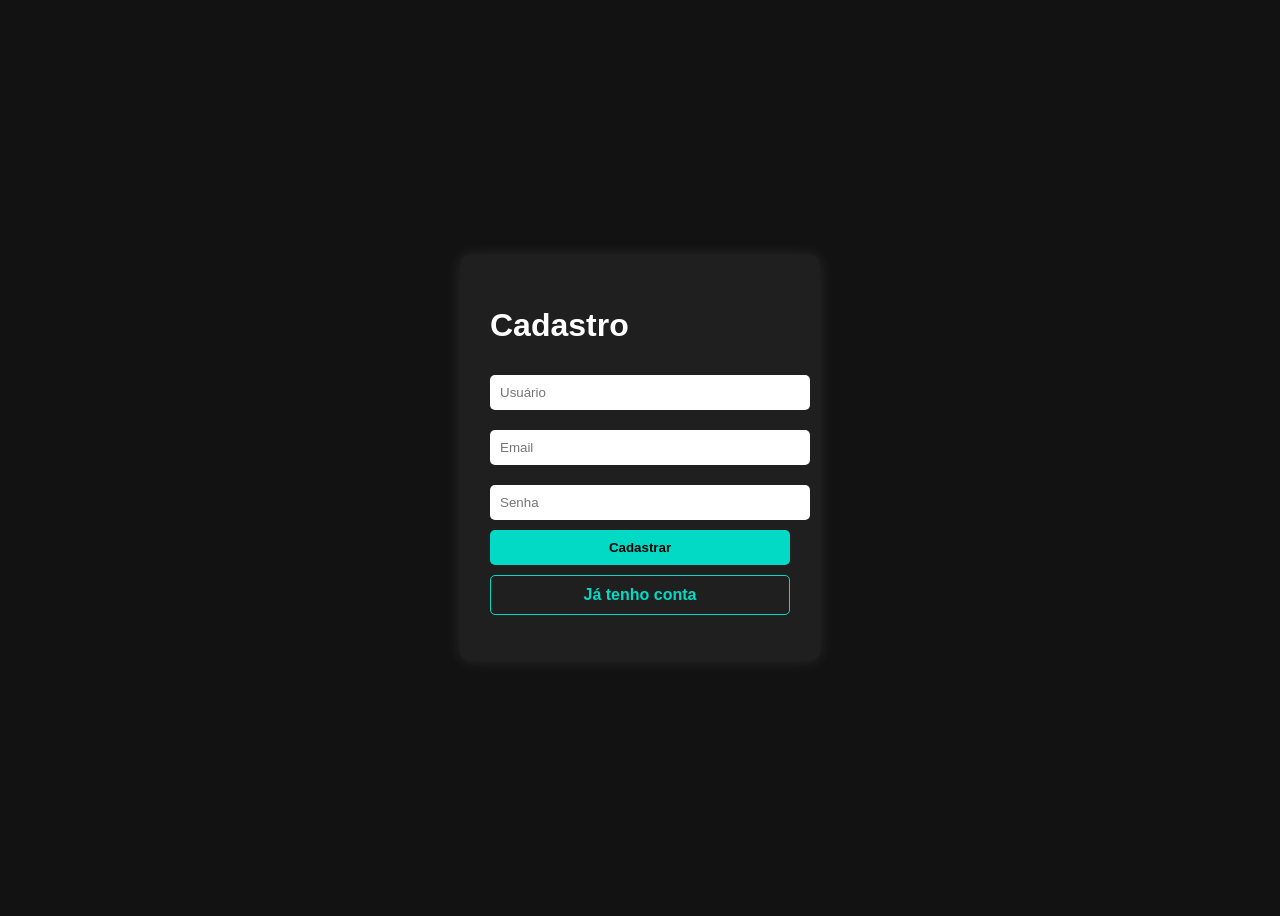
<file: cadastro.html>
<!DOCTYPE html>
<html lang="pt-br">
<head>
<meta charset="UTF-8">
<meta name="viewport" content="width=device-width, initial-scale=1.0">

<title>Cadastro</title>
<link rel="stylesheet" href="style.css">

<style>
/* Mantive igual ao login pra consistência */
body {
    font-family: Arial, sans-serif;
    background-color: #121212;
    color: #fff;
    display: flex;
    justify-content: center;
    align-items: center;
    height: 100vh;
}
.cadastro-container {
    background-color: #1f1f1f;
    padding: 30px;
    border-radius: 10px;
    box-shadow: 0 0 15px rgba(255, 255, 255, 0.1);
    width: 300px;
}
.cadastro-container input {
    width: 100%;
    margin: 10px 0;
    padding: 10px;
    border: none;
    border-radius: 5px;
}
button {
    width: 100%;
    padding: 10px;
    background-color: #03dac6;
    color: #000;
    border: none;
    border-radius: 5px;
    font-weight: bold;
    cursor: pointer;
}
button:hover {
    background-color: #00bfa5;
}

.btn-login {
    display: block;
    text-align: center;
    margin-top: 10px;
    padding: 10px;
    background-color: transparent;
    color: #03dac6;
    border: 1px solid #03dac6;
    border-radius: 5px;
    text-decoration: none;
    font-weight: bold;
}

.btn-login:hover {
    background-color: #03dac6;
    color: #000;
}
#mensagem {
    margin-top: 10px;
    color: #ff5252;
    font-weight: bold;
}
</style>

</head>

<body>

<div class="cadastro-container">
    <h1>Cadastro</h1>

    <form id="cadastroForm">
        <input type="text" id="novoUsuario" placeholder="Usuário">
        <input type="email" id="email" placeholder="Email">
        <input type="password" id="novaSenha" placeholder="Senha">

        <button type="submit">Cadastrar</button>

        <a href="index.html" class="btn-login">Já tenho conta</a>

        <p id="mensagem"></p>
    </form>
</div>

<script src="cadastro.js"></script>

</body>
</html>
</file>
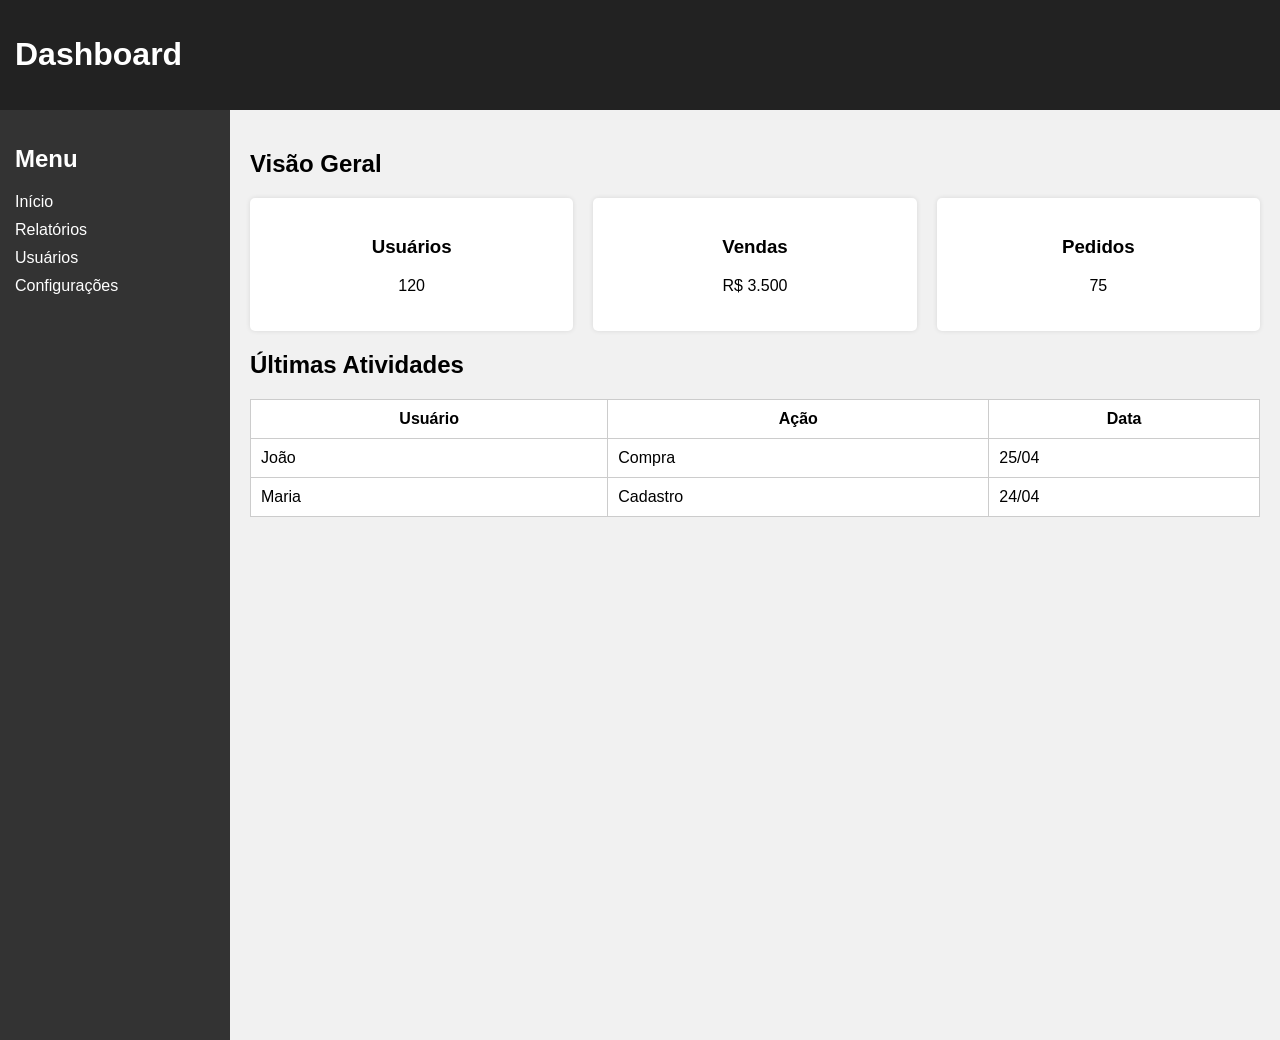
<file: dashboard.html>
<!DOCTYPE html>
<html lang="pt-BR">
<head>
    <meta charset="UTF-8">
    <title>Dashboard</title>
    <link rel="stylesheet" href="styleDash.css">
</head>
<body>

<header class="topo">
    <h1>Dashboard</h1>
</header>

<div class="container">

    <aside class="menu">
        <h2>Menu</h2>
        <ul>
            <li>Início</li>
            <li>Relatórios</li>
            <li>Usuários</li>
            <li>Configurações</li>
        </ul>
    </aside>

    <main class="conteudo">
        <h2>Visão Geral</h2>

        <div class="cards">
            <div class="card">
                <h3>Usuários</h3>
                <p>120</p>
            </div>

            <div class="card">
                <h3>Vendas</h3>
                <p>R$ 3.500</p>
            </div>

            <div class="card">
                <h3>Pedidos</h3>
                <p>75</p>
            </div>
        </div>

        <section class="tabela">
            <h2>Últimas Atividades</h2>

            <table>
                <tr>
                    <th>Usuário</th>
                    <th>Ação</th>
                    <th>Data</th>
                </tr>
                <tr>
                    <td>João</td>
                    <td>Compra</td>
                    <td>25/04</td>
                </tr>
                <tr>
                    <td>Maria</td>
                    <td>Cadastro</td>
                    <td>24/04</td>
                </tr>
            </table>
        </section>

    </main>

</div>

</body>
</html>
</file>
<file: style.css>
body {
font-family: Arial, sans-serif;
background-color: #121212;
color: #fff;
display: flex;
justify-content: center;
align-items: center;
height: 100vh;
}
.login-container {
background-color: #1f1f1f;
padding: 30px;
border-radius: 10px;
box-shadow: 0 0 15px rgba(255, 255, 255, 0.1);
width: 300px;
}
.login-container input {
width: 100%;
margin: 10px 0;
padding: 10px;
border: none;
border-radius: 5px;
}
button {
width: 100%;
padding: 10px;
background-color: #03dac6;
color: #000;
border: none;
border-radius: 5px;
font-weight: bold;
cursor: pointer;
}
button:hover {
background-color: #00bfa5;
}
.btn-cadastro {
    display: block;
    text-align: center;
    margin-top: 10px;
    padding: 10px;
    background-color: transparent;
    color: #03dac6;
    border: 1px solid #03dac6;
    border-radius: 5px;
    text-decoration: none;
    font-weight: bold;
}

.btn-cadastro:hover {
    background-color: #03dac6;
    color: #000;
}
#mensagem {
margin-top: 10px;
color: #ff5252;
font-weight: bold;
}
</file>
<file: styleDash.css>
body {
    margin: 0;
    font-family: Arial, sans-serif;
    background-color: #f1f1f1;
}

/* Topo */
.topo {
    background-color: #222;
    color: white;
    padding: 15px;
}

/* Layout */
.container {
    display: flex;
}

/* Menu lateral */
.menu {
    width: 200px;
    background-color: #333;
    color: white;
    height: 100vh;
    padding: 15px;
}

.menu ul {
    list-style: none;
    padding: 0;
}

.menu li {
    margin: 10px 0;
    cursor: pointer;
}

/* Conteúdo */
.conteudo {
    flex: 1;
    padding: 20px;
}

/* Cards */
.cards {
    display: flex;
    gap: 20px;
}

.card {
    background-color: white;
    padding: 20px;
    flex: 1;
    border-radius: 5px;
    box-shadow: 0 0 5px rgba(0,0,0,0.1);
    text-align: center;
}

/* Tabela */
table {
    width: 100%;
    margin-top: 20px;
    border-collapse: collapse;
    background-color: white;
}

th, td {
    padding: 10px;
    border: 1px solid #ccc;
}
</file>
